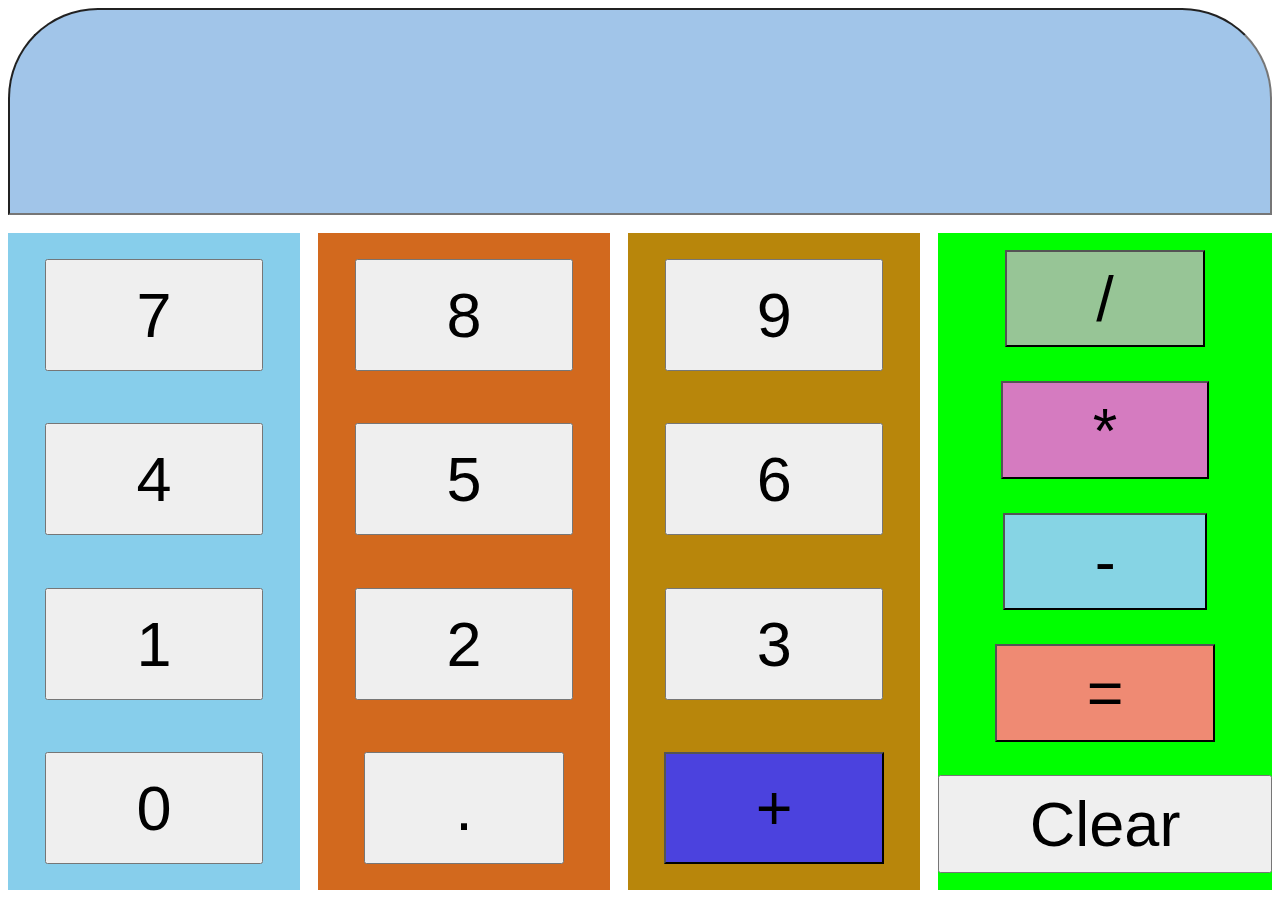
<file: index.html>
<!DOCTYPE html>
<html lang="en">
<head>
    <meta charset="UTF-8">
    <meta http-equiv="X-UA-Compatible" content="IE=edge">
    <meta name="viewport" content="width=device-width, initial-scale=1.0">
    <title>Calculator</title>
    <link rel="shortcut icon" href="#">

    <link rel="stylesheet" type="text/css" href="style.css">
</head>
<body>
    <div id="interface">
        <input type="text" id="output" value="" maxlength="22" readonly>
            <div id="col1">
                <button class="number">7</button>
                <button class="number">4</button>
                <button class="number">1</button>
                <button class="number">0</button>
            </div>
            <div id="col2">
                <button class="number">8</button>
                <button class="number">5</button>
                <button class="number">2</button>
                <button id="decimal">.</button>
            </div>
            <div id="col3">
                <button class="number">9</button>
                <button class="number">6</button>
                <button class="number">3</button>
                <button class="operator">+</button>
            </div>
            <div id="col4">
                <button class="operator">/</button>
                <button class="operator">*</button>
                <button class="operator">-</button>
                <button id="equals">=</button>
                <button id="clear">Clear</button>
            </div>
    </div>
    
    <script src="script.js"></script>
</body>
</html>
</file>
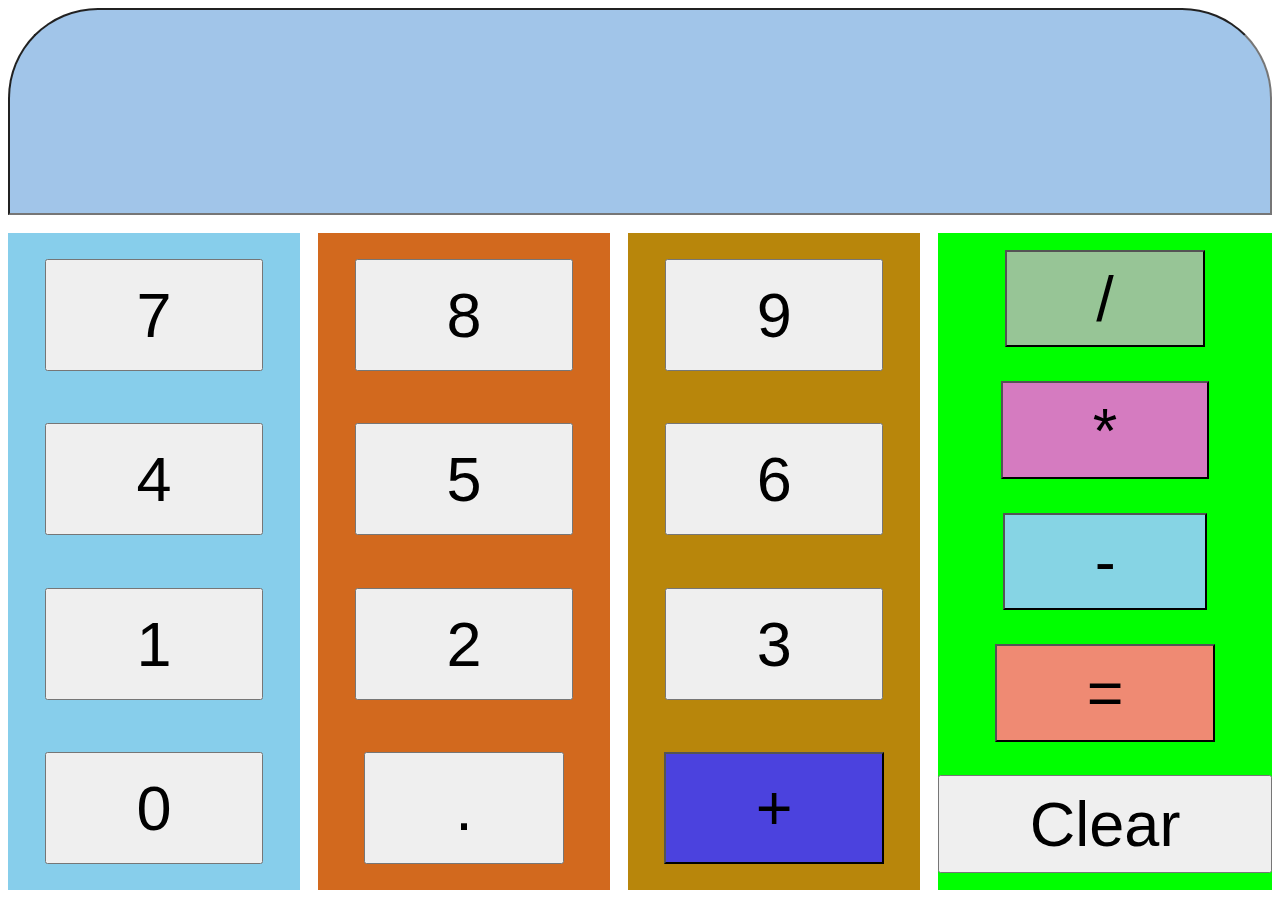
<file: interface.html>
<!DOCTYPE html>
<html lang="en">
<head>
    <meta charset="UTF-8">
    <meta http-equiv="X-UA-Compatible" content="IE=edge">
    <meta name="viewport" content="width=device-width, initial-scale=1.0">
    <title>Document</title>
    <link rel="shortcut icon" href="#">

    <link rel="stylesheet" type="text/css" href="style.css">
</head>
<body>
    <div id="interface">
        <input type="text" id="output" value="" maxlength="22" readonly>
            <div id="col1">
                <button class="number">7</button>
                <button class="number">4</button>
                <button class="number">1</button>
                <button class="number">0</button>
            </div>
            <div id="col2">
                <button class="number">8</button>
                <button class="number">5</button>
                <button class="number">2</button>
                <button id="decimal">.</button>
            </div>
            <div id="col3">
                <button class="number">9</button>
                <button class="number">6</button>
                <button class="number">3</button>
                <button class="operator">+</button>
            </div>
            <div id="col4">
                <button class="operator">/</button>
                <button class="operator">*</button>
                <button class="operator">-</button>
                <button id="equals">=</button>
                <button id="clear">Clear</button>
            </div>
    </div>
    
    <script src="script.js"></script>
</body>
</html>
</file>
<file: style.css>
#interface {
    display: grid;
    grid-template-columns: repeat(4, 1fr);
    gap: 2vh;
    grid-auto-rows: minmax(23vh, auto);
}
#output {
    background-color: rgb(161, 197, 233);
    grid-column: 1 / 5;
    grid-row: 1;
    font-size: 15vh;
    text-align: right;
    border-top-right-radius: 10vh;
    border-top-left-radius: 10vh;
    max-width: 100%;
}
#col1 {
    background-color: skyblue;
    grid-column: 1;
    grid-row: 2 / 5;

    display: flex;
    flex-direction: column;
    justify-content: space-around;
    align-items: center;
}
#col2 {
    background-color: chocolate;
    grid-column: 2;
    grid-row: 2 / 5;

    display: flex;
    flex-direction: column;
    justify-content: space-around;
    align-items: center;
}
#col3 {
    background-color: darkgoldenrod;
    grid-column: 3;
    grid-row: 2 / 5;

    display: flex;
    flex-direction: column;
    justify-content: space-around;
    align-items: center;
}
#col4 {
    background-color: lime;
    grid-column: 4;
    grid-row: 2 / 5;

    display: flex;
    flex-direction: column;
    justify-content: space-around;
    align-items: center;
}
#col4 button {
    padding-top: 1.2vh;
    padding-bottom: 1.2vh;
}

.operator:nth-child(1) {
    background-color: #97c596;
}
.operator:nth-child(2) {
    background-color: #d57bc0;
}
.operator:nth-child(3) {
    background-color: #86d4e4;
}
.operator:nth-child(4) {
    background-color: #4b42de;
}
#equals {
    background-color: #ef8a73;
}

button {
    font-size: 7vh;
    padding-left: 7vw;
    padding-right: 7vw;
    padding-top: 2vh;
    padding-bottom: 2vh;
}
</file>
